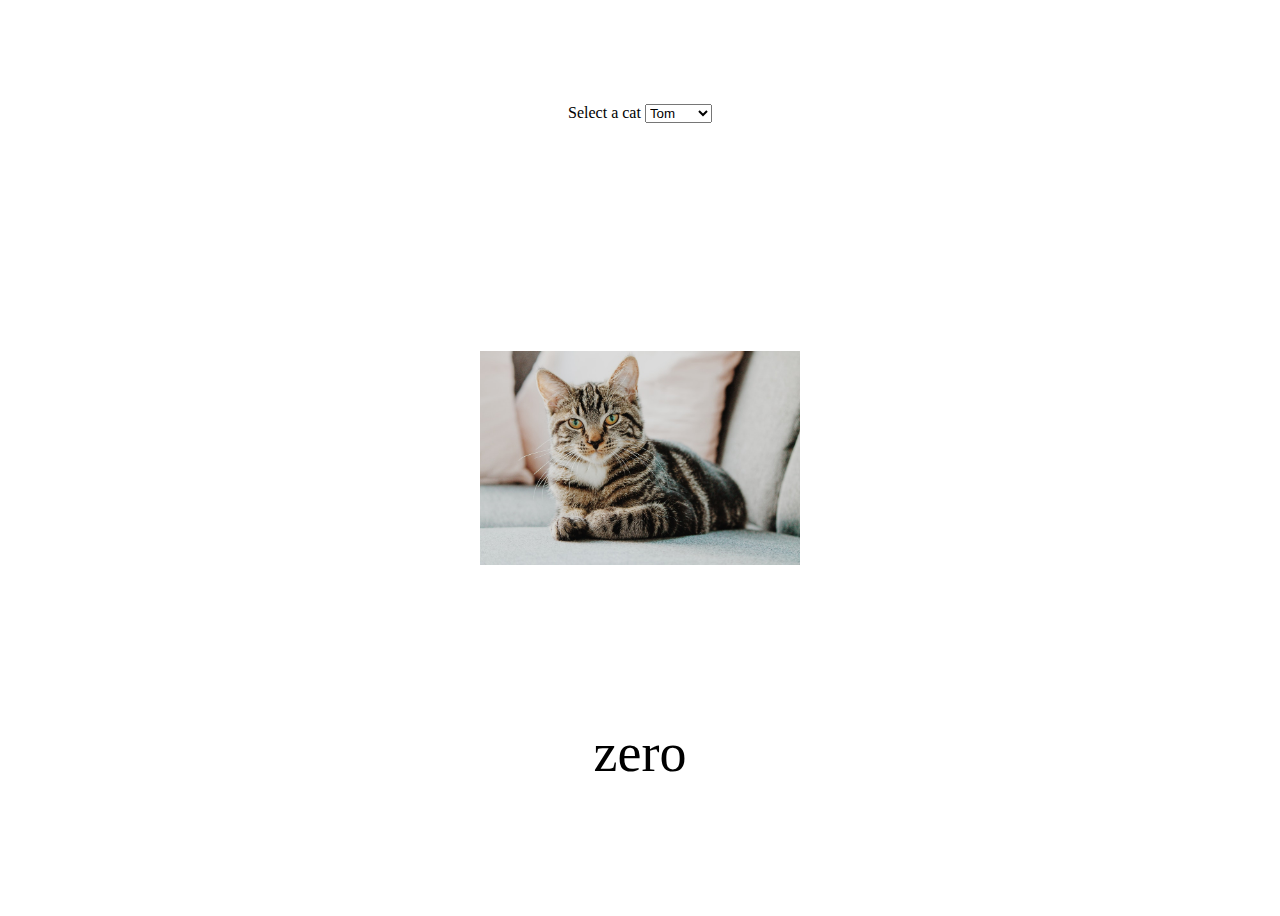
<file: index.html>
<html>
  <head>
    <link rel="stylesheet" href="styles\style.css" />
  </head>
  <body>
    <div class="outer-box">
      <div class="item1"></div>
      <div class="item2">
        <label class="cat-label" for="select-cat">Select a cat</label>
        <select id="select-cat" name="cats" onchange="validate()">
          <option value="Tom">Tom</option>
          <option value="Jack">Jack</option>
          <option value="Zoe">Zoe</option>
          <option value="Simba">Simba</option>
          <option value="George">George</option>
        </select>
        <br />
      </div>
      <div class="item3"></div>
      <div class="item4"></div>
      <img id="cat-image" src="images\tom.jpg" alt="image not loaded" />
      <div class="item6"></div>
      <div class="item7"></div>
      <div id="show-click-value">zero</div>
      <div class="item9"></div>
    </div>
    <!-- srr-to-do-later: position the image and other elements properly -->
    <script>
      const imageBasePath = "./images/";
      const imageNameArrary = [
        "tom.jpg",
        "jack.jpeg",
        "zoe.jpeg",
        "simba.jpg",
        "george.jpeg"
      ];
      let catScore = [0, 0, 0, 0, 0]; // this keeps the score of each cat. index of array determines the cat
      let htmlUpdate;
      let ddl;
      const imageVar = document.getElementById("cat-image");
      const textVar = document.getElementById("show-click-value");

      imageVar.addEventListener("click", incrementClickVar);

      function incrementClickVar() {
        ddl = document.getElementById("select-cat");
        catScore[ddl.selectedIndex]++;
        htmlUpdate =
          catScore[ddl.selectedIndex] == 0
            ? "zero"
            : catScore[ddl.selectedIndex];
        textVar.innerHTML = htmlUpdate;
        //
      }
      function validate() {
        ddl = document.getElementById("select-cat");
        htmlUpdate =
          catScore[ddl.selectedIndex] == 0
            ? "zero"
            : catScore[ddl.selectedIndex];
        textVar.innerHTML = htmlUpdate;
        let selectedValue = ddl.options[ddl.selectedIndex].value;
        imageVar.src = imageBasePath + imageNameArrary[ddl.selectedIndex];
      }
    </script>
  </body>
</html>
</file>
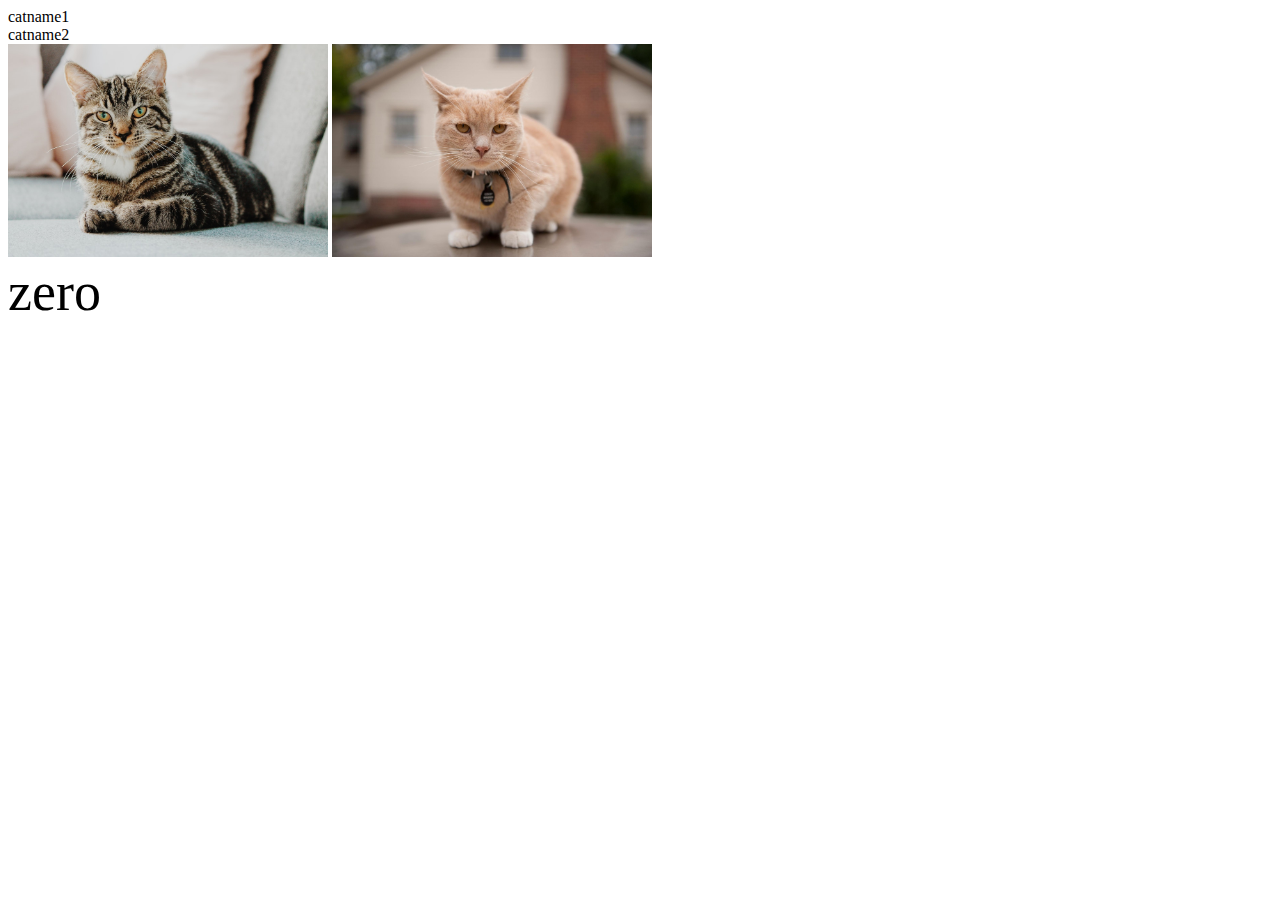
<file: backupbeforetryingcssgrid.html>
<html>
  <head>
    <link rel="stylesheet" href="styles\style.css" />
  </head>
  <body>
    <div class="grid-box">
      <!-- srr-to-do-later: position the image and other elements properly -->

      <div></div>
      <div>catname1</div>
      <div>catname2</div>
      <div></div>

      <div></div>
      <img
        id="cat-image-1"
        src="images\cat-image-1.jpg"
        alt="image not loaded"
      />
      <img
        id="cat-image-2"
        src="images\cat-image-2.jpg"
        alt="image not loaded"
      />
      <div></div>

      <div></div>
      <div></div>
      <div id="show-click-value">zero</div>
      <div></div>
    </div>

    <script>
      let clickVar = 0;
      const imageVar = document.getElementById("cat-image-1");
      const textVar = document.getElementById("show-click-value");

      imageVar.addEventListener("click", incrementClickVar);

      function incrementClickVar() {
        console.log(clickVar);
        clickVar++;
        textVar.innerHTML = clickVar;
      }
    </script>
  </body>
</html>
</file>
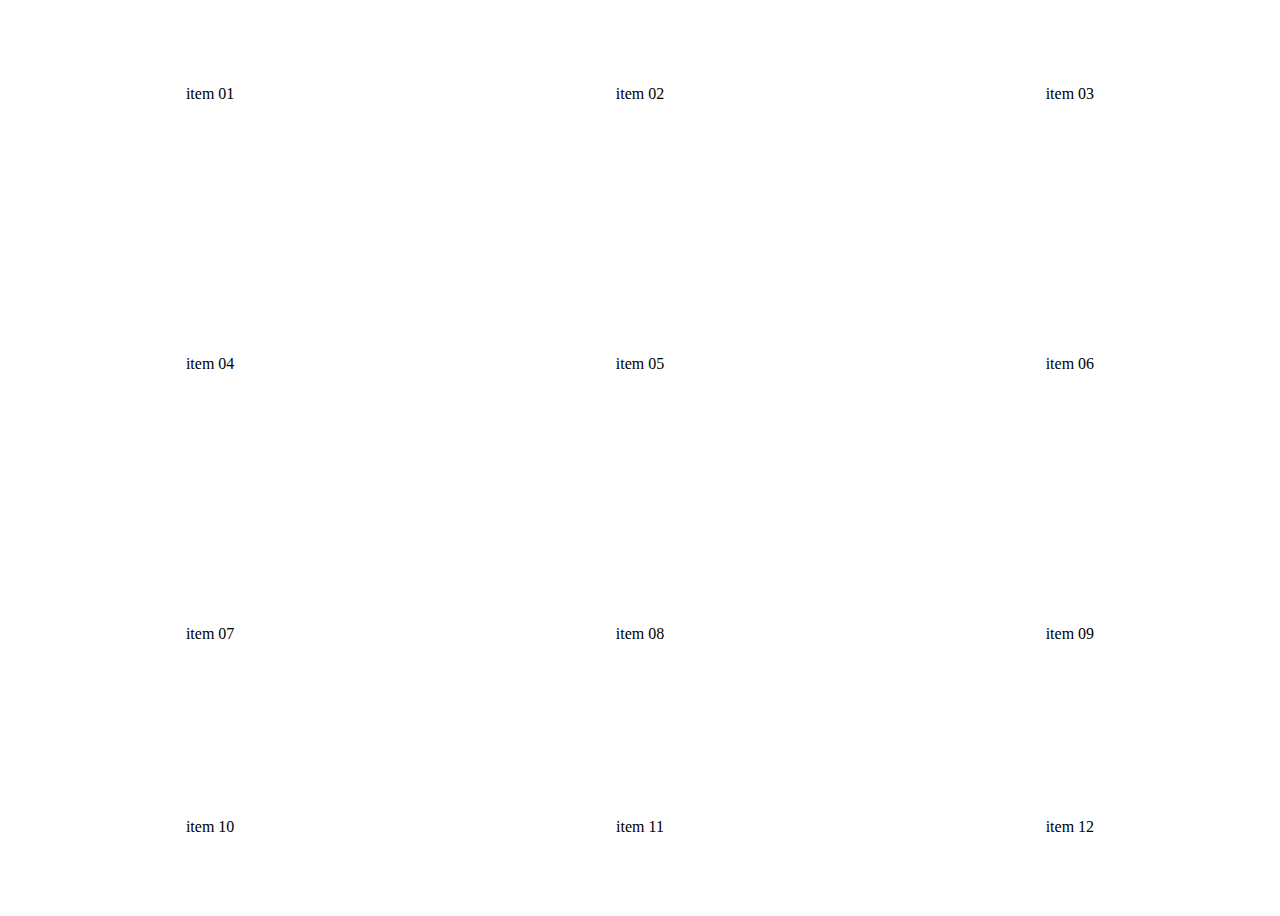
<file: workingCSSGRIDwithoutcatapp.html>
<html>
  <head>
    <link rel="stylesheet" href="styles\style.css" />
  </head>
  <body>
    <!-- srr-to-do-later: position the image and other elements properly -->

    <div class="outer-box">
      <div class="item1">item 01</div>
      <div class="item2">item 02</div>
      <div class="item3">item 03</div>
      <div class="item4">item 04</div>
      <div class="item5">item 05</div>
      <div class="item6">item 06</div>
      <div class="item7">item 07</div>
      <div class="item8">item 08</div>
      <div class="item9">item 09</div>
      <div class="item10">item 10</div>
      <div class="item11">item 11</div>
      <div class="item12">item 12</div>
    </div>

    <script>
      let clickVar = 0;
      const imageVar = document.getElementById("cat-image-1");
      const textVar = document.getElementById("show-click-value");

      imageVar.addEventListener("click", incrementClickVar);

      function incrementClickVar() {
        console.log(clickVar);
        clickVar++;
        textVar.innerHTML = clickVar;
      }
    </script>
  </body>
</html>
</file>
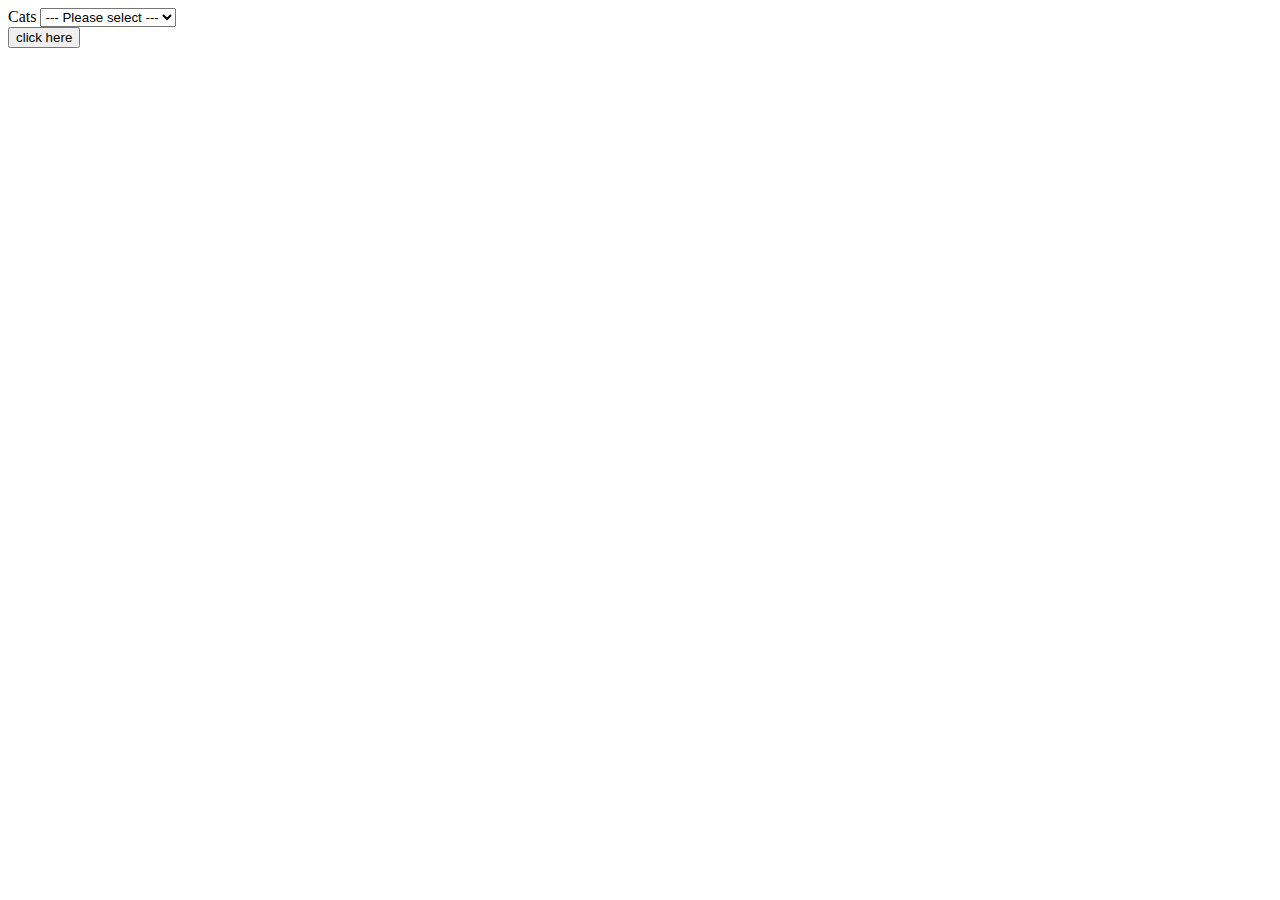
<file: notusedcodebackup/backupofworkingdropdownlistwithoutcatclickerapp.html>
<html>
  <head> </head>
  <body>
    <label class="paylabel" for="cardtype">Cats</label>
    <select id="cardtype" name="cards">
      <option value="selectcard">--- Please select ---</option>
      <option value="Tom">Tom</option>
      <option value="Jack">Jack</option>
      <option value="Zoe">Zoe</option>
      <option value="Simba">Simba</option>
      <option value="George">George</option>
    </select>
    <br />
    <input type="button" onclick="validate()" value="click here" />
    <script>
      function validate() {
        var ddl = document.getElementById("cardtype");
        var selectedValue = ddl.options[ddl.selectedIndex].value;
        if (selectedValue == "selectcard") {
          alert("Please select a cat");
        }
      }
    </script>
  </body>
</html>
</file>
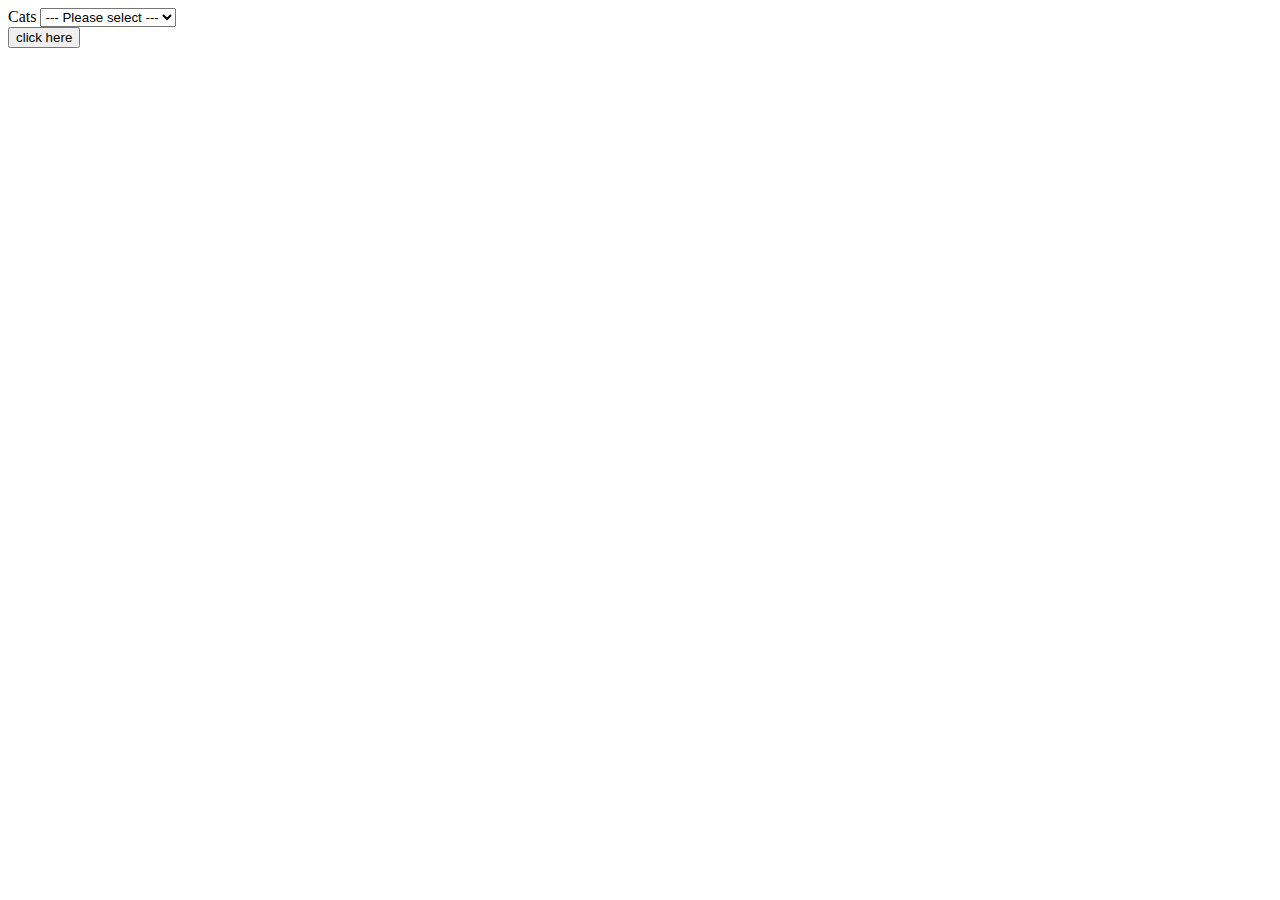
<file: notusedcodebackup/fivecatclickerapp.html>
<html>
   <head>
   </head>
   <body>
      <label class="paylabel" for="cardtype">Cats</label>
      <select id="cardtype" name="cards">
         <option value="selectcard">--- Please select ---</option>
         <option value="Tom">Tom</option>
         <option value="Jack">Jack</option>
         <option value="Zoe">Zoe</option>
         <option value="Simba">Simba</option>
         <option value="George">George</option>
      </select>
      <br/>
      <input type="button" onclick="validate()" value="click here">
      <script>
         function validate()
         {
          var ddl = document.getElementById("cardtype");
          var selectedValue = ddl.options[ddl.selectedIndex].value;
             if (selectedValue == "selectcard")
            {
             alert("Please select a cat");
            }
         }       
      </script>
   </body>
</html>
</file>
